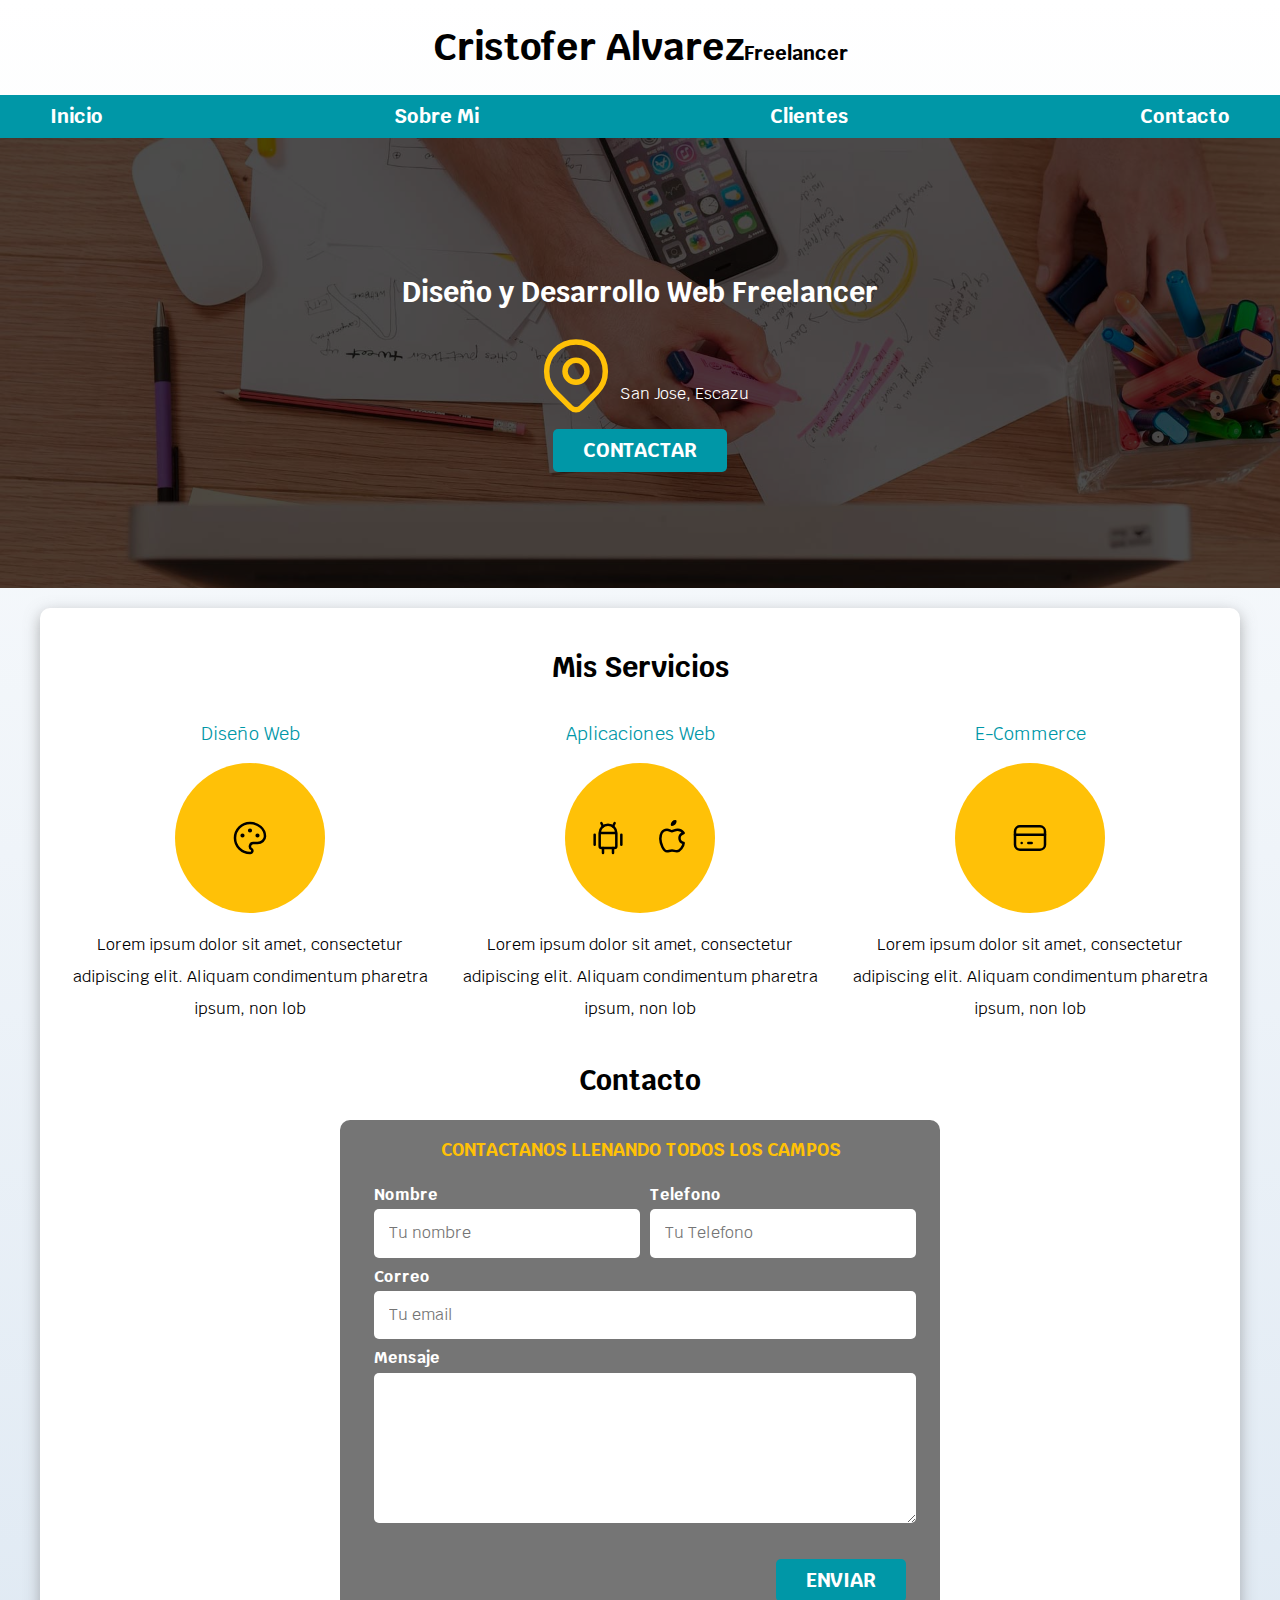
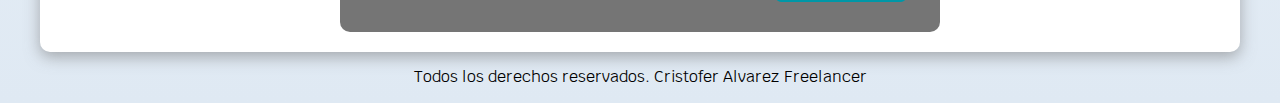
<file: index.html>
<!DOCTYPE html>
<html lang="en">

<head>
    <meta charset="UTF-8">
    <meta http-equiv="X-UA-Compatible" content="IE=edge">
    <meta name="viewport" content="width=device-width, initial-scale=1.0">
    <title>Diseñador Freelancer</title>
    <link rel="preload" href="css/normalize.css" as="style">
    <link rel="stylesheet" href="css/normalize.css">
    <link rel="preconnect" href="https://fonts.googleapis.com">
    <link rel="preconnect" href="https://fonts.gstatic.com" crossorigin>
    <link href="https://fonts.googleapis.com/css2?family=Krub:wght@400;700&display=swap" rel="stylesheet">
    <link rel="preload" href="css/styles.css" as="style">
    <link href="css/styles.css" rel="stylesheet">
</head>

<body>
    <header>
        <h1 class="titulo">Cristofer Alvarez<span>Freelancer</span></h1>
    </header>

    <div class="nav-bg">
        <nav class="navegacion-principal contenedor">
            <a href="#">Inicio</a>
            <a href="#">Sobre Mi</a>
            <a href="#">Clientes</a>
            <a href="#">Contacto</a>
        </nav>
    </div>

    <section class="hero">
        <div class="contenido-hero">
            <h2>Diseño y Desarrollo Web <span>Freelancer</span></h2>

            <div class="ubicacion">
                <svg xmlns="http://www.w3.org/2000/svg" class="icon icon-tabler icon-tabler-map-pin" width="88"
                    height="88" viewBox="0 0 24 24" stroke-width="1.5" stroke="#FFC107" fill="none"
                    stroke-linecap="round" stroke-linejoin="round">
                    <path stroke="none" d="M0 0h24v24H0z" fill="none" />
                    <circle cx="12" cy="11" r="3" />
                    <path d="M17.657 16.657l-4.243 4.243a2 2 0 0 1 -2.827 0l-4.244 -4.243a8 8 0 1 1 11.314 0z" />
                </svg>
                <p>San Jose, Escazu</p>
            </div>
            <a class="boton" href="#">Contactar</a>
        </div> <!-- .contenido-hero -->
    </section>

    <main class="contenedor sombra">
        <h2>Mis Servicios</h2>

        <div class="servicios">
            <section class="servicio">
                <h3>Diseño Web</h3>
                <div class="iconos">
                    <svg xmlns="http://www.w3.org/2000/svg" class="icon icon-tabler icon-tabler-palette" width="40"
                        height="40" viewBox="0 0 24 24" stroke-width="1.5" stroke="#000000" fill="none"
                        stroke-linecap="round" stroke-linejoin="round">
                        <path stroke="none" d="M0 0h24v24H0z" fill="none" />
                        <path
                            d="M12 21a9 9 0 1 1 0 -18a9 8 0 0 1 9 8a4.5 4 0 0 1 -4.5 4h-2.5a2 2 0 0 0 -1 3.75a1.3 1.3 0 0 1 -1 2.25" />
                        <circle cx="7.5" cy="10.5" r=".5" fill="currentColor" />
                        <circle cx="12" cy="7.5" r=".5" fill="currentColor" />
                        <circle cx="16.5" cy="10.5" r=".5" fill="currentColor" />
                    </svg>
                </div>
                <p>Lorem ipsum dolor sit amet, consectetur adipiscing elit. Aliquam condimentum pharetra ipsum, non lob
                </p>
            </section>

            <section class="servicio">
                <h3>Aplicaciones Web</h3>
                <div class="iconos">
                    <svg xmlns="http://www.w3.org/2000/svg" class="icon icon-tabler icon-tabler-brand-android"
                        width="40" height="40" viewBox="0 0 24 24" stroke-width="1.5" stroke="#000000" fill="none"
                        stroke-linecap="round" stroke-linejoin="round">
                        <path stroke="none" d="M0 0h24v24H0z" fill="none" />
                        <line x1="4" y1="10" x2="4" y2="16" />
                        <line x1="20" y1="10" x2="20" y2="16" />
                        <path d="M7 9h10v8a1 1 0 0 1 -1 1h-8a1 1 0 0 1 -1 -1v-8a5 5 0 0 1 10 0" />
                        <line x1="8" y1="3" x2="9" y2="5" />
                        <line x1="16" y1="3" x2="15" y2="5" />
                        <line x1="9" y1="18" x2="9" y2="21" />
                        <line x1="15" y1="18" x2="15" y2="21" />
                    </svg>

                    <svg xmlns="http://www.w3.org/2000/svg" class="icon icon-tabler icon-tabler-brand-apple" width="40"
                        height="40" viewBox="0 0 24 24" stroke-width="1.5" stroke="#000000" fill="none"
                        stroke-linecap="round" stroke-linejoin="round">
                        <path stroke="none" d="M0 0h24v24H0z" fill="none" />
                        <path
                            d="M9 7c-3 0 -4 3 -4 5.5c0 3 2 7.5 4 7.5c1.088 -.046 1.679 -.5 3 -.5c1.312 0 1.5 .5 3 .5s4 -3 4 -5c-.028 -.01 -2.472 -.403 -2.5 -3c-.019 -2.17 2.416 -2.954 2.5 -3c-1.023 -1.492 -2.951 -1.963 -3.5 -2c-1.433 -.111 -2.83 1 -3.5 1c-.68 0 -1.9 -1 -3 -1z" />
                        <path d="M12 4a2 2 0 0 0 2 -2a2 2 0 0 0 -2 2" />
                    </svg>
                </div>
                <p>Lorem ipsum dolor sit amet, consectetur adipiscing elit. Aliquam condimentum pharetra ipsum, non lob
                </p>
            </section>

            <section class="servicio">
                <h3>E-Commerce</h3>
                <div class="iconos">
                    <svg xmlns="http://www.w3.org/2000/svg" class="icon icon-tabler icon-tabler-credit-card" width="40"
                        height="40" viewBox="0 0 24 24" stroke-width="1.5" stroke="#000000" fill="none"
                        stroke-linecap="round" stroke-linejoin="round">
                        <path stroke="none" d="M0 0h24v24H0z" fill="none" />
                        <rect x="3" y="5" width="18" height="14" rx="3" />
                        <line x1="3" y1="10" x2="21" y2="10" />
                        <line x1="7" y1="15" x2="7.01" y2="15" />
                        <line x1="11" y1="15" x2="13" y2="15" />
                    </svg>
                </div>
                <p>Lorem ipsum dolor sit amet, consectetur adipiscing elit. Aliquam condimentum pharetra ipsum, non lob
                </p>
            </section>
        </div>
        <!--.servicios-->


        <section>
            <h2>Contacto</h2>

            <form class="formulario">
                <fieldset>
                    <legend>Contactanos llenando todos los campos</legend>

                    <div class="contenedor-campos">
                        <div class="campo">
                            <label>Nombre</label>
                            <input class="input-text" type="text" placeholder="Tu nombre">
                        </div>

                        <div class="campo">
                            <label>Telefono</label>
                            <input class="input-text" type="tel" placeholder="Tu Telefono">
                        </div>

                        <div class="campo">
                            <label>Correo</label>
                            <input class="input-text" type="email" placeholder="Tu email">
                        </div>  

                        <div class="campo">
                            <label>Mensaje</label>
                            <textarea class="input-text"></textarea>
                        </div>
                    </div>
                    <!--.contenedor-campos-->

                    <div class="alinear-derecha flex">
                        <input class="boton w-sm-100" type="submit" value="Enviar">
                    </div>
                </fieldset>
            </form>
        </section>
    </main>

    <footer class="footer">
        <p>Todos los derechos reservados. Cristofer Alvarez Freelancer</p>
    </footer>

</body>

</html>
</file>
<file: css/styles.css>
:root{
    --blanco: #ffffff;
    --oscuro: #212121;
    --primario: #FFC107;
    --secundario: #0097A7;
    --gris: #757575;   
    --grisclaro: #DFE9F3;
}

/*Globales */
html {
    font-size: 62.5%;
    box-sizing: border-box; /*Hack para box model */
    scroll-snap-type: y mandatory;
}

/*scroll snap*/
.titulo,
.servicio, 
.nagegacion-principal,
.formulario {
    scroll-snap-align: center;
    scroll-snap-stop: always;
}

*, *:before, *:after {
    box-sizing: inherit;
  }
  
body {
    font-size: 16px; /*1rem = 10px*/
    font-family: 'Krub', sans-serif;
    background-image: linear-gradient(to top, var(--grisclaro) 0%, var(--blanco) 100% );
}

.contenedor {
    max-width: 120rem;
    margin: 0 auto;
}

.boton {
    background-color: var(--secundario);
    color: var(--blanco);
    padding: 1rem 3rem;
    margin-top: 1rem;
    font-size: 2rem;
    text-decoration: none;
    text-transform: uppercase;
    font-weight: bold;
    border-radius: .5rem;
    width: 90%;
    text-align: center;
    border: none;
}

@media (min-width: 768px) {
    .boton {
        width: auto;
    }
}

.boton:hover {
    cursor: pointer;
}

.sombra {
    -webkit-box-shadow: 0px 5px 15px 0px rgba(112,112,112,0.54);
    -moz-box-shadow: 0px 5px 15px 0px rgba(112,112,112,0.54);
    box-shadow: 0px 5px 15px 0px rgba(112,112,112,0.54);
    background-color: var(--blanco);
    padding: 2rem;
    border-radius: 1rem;
}
/*Tipografia */
h1 {
    font-size: 3.8rem;
}

h2 {
    font-size: 2.8rem;
}

h3 {
    font-size: 1.8rem;
}

h1,h2,h3 {
    text-align: center;
}

/*Titulos */
.titulo span {
    font-size: 2rem;
}

/*Utilidades*/
.w-sm-100 {
    width: 100%;
}

@media (min-width: 768px) {
    .w-sm-100 {
        width: auto;
    }
}

.flex {
    display: flex;
}

.alinear-derecha {
    justify-content: flex-end;
}

/*Navegacion Principal */
.nav-bg {
    background-color: var(--secundario);
}

.navegacion-principal {
    display: flex;
    flex-direction: column;
}

@media (min-width: 768px) {
    .navegacion-principal {
        flex-direction: row;
        justify-content: space-between;
    }
}

.navegacion-principal a {
    display: block;
    text-align: center;
    color: var(--blanco);
    text-decoration: none;
    font-size: 2rem;
    font-weight: 700;
    padding: 1rem;
}

.navegacion-principal a:hover {
    background-color: var(--primario);
    color: var(--oscuro);
}

/*Hero */
.hero {
    background-image: url(../img/hero.jpg);
    background-repeat: no-repeat;
    background-size: cover;
    height: 450px;
    position: relative;
    margin-bottom: 2rem;
}

.contenido-hero {
    position: absolute;
    /*background-color: rgb(0, 0, 0, .7);anterior*/
    background-color: rgb(0 0 0 /70%);
    width: 100%;
    height: 100%;

    display: flex;
    flex-direction: column;
    align-items: center;
    justify-content: center;
}

.contenido-hero h2,
.contenido-hero p {
    color: var(--blanco);
}

.contenido-hero .ubicacion {
    display: flex;
    align-items: flex-end;
}

/*Servicios*/
@media (min-width: 768px) {
    .servicios {
        display: grid;
        grid-template-columns: repeat(3, 1fr);
        column-gap: 1rem;
    }
}

.servicio {
    display: flex;
    flex-direction: column;
    align-items: center;
}
.servicio h3 {
    color: var(--secundario);
    font-weight: normal;
}

.servicio p {
    line-height: 2;
    text-align: center;
}

.servicio .iconos {
    height: 15rem;
    width: 15rem;
    background-color: var(--primario);
    border-radius: 50%;
    display: flex;
    justify-content: space-evenly;
    align-items: center;
}

/*Contacto*/
.formulario {
    background-color: var(--gris);
    width: min(60rem, 100%); /*Utilizar el valor mas pequeño*/
    margin: 0 auto;
    padding: 2rem;
    border-radius: 1rem;

}

.formulario fieldset {
    border: none;
}

.formulario legend {
    text-align: center;
    font-size: 1.8rem;
    text-transform: uppercase;
    font-weight: bold;
    margin-bottom: 2rem;
    color: var(--primario);
}

@media (min-width: 768px) {
    .contenedor-campos {
        display: grid;    
        grid-template-columns: 50% 50%;
        grid-template-rows: auto auto 20rem;
        column-gap: 1rem;
    }
    .campo:nth-child(3),
    .campo:nth-child(4) {
        grid-column: 1 / 3;
    }
}

.campo {
    margin-bottom: 1rem;
}

.campo label {
    color: var(--blanco);
    font-weight: bold;
    margin-bottom: .5rem;
    display: block;
}

.campo textarea {
    height: 15rem;
}

.input-text{
    width: 100%;
    border: none;
    padding: 1.5rem;
    border-radius: .5rem;
}

/*Footerr*/
.footer {
    text-align: center;
}
</file>
